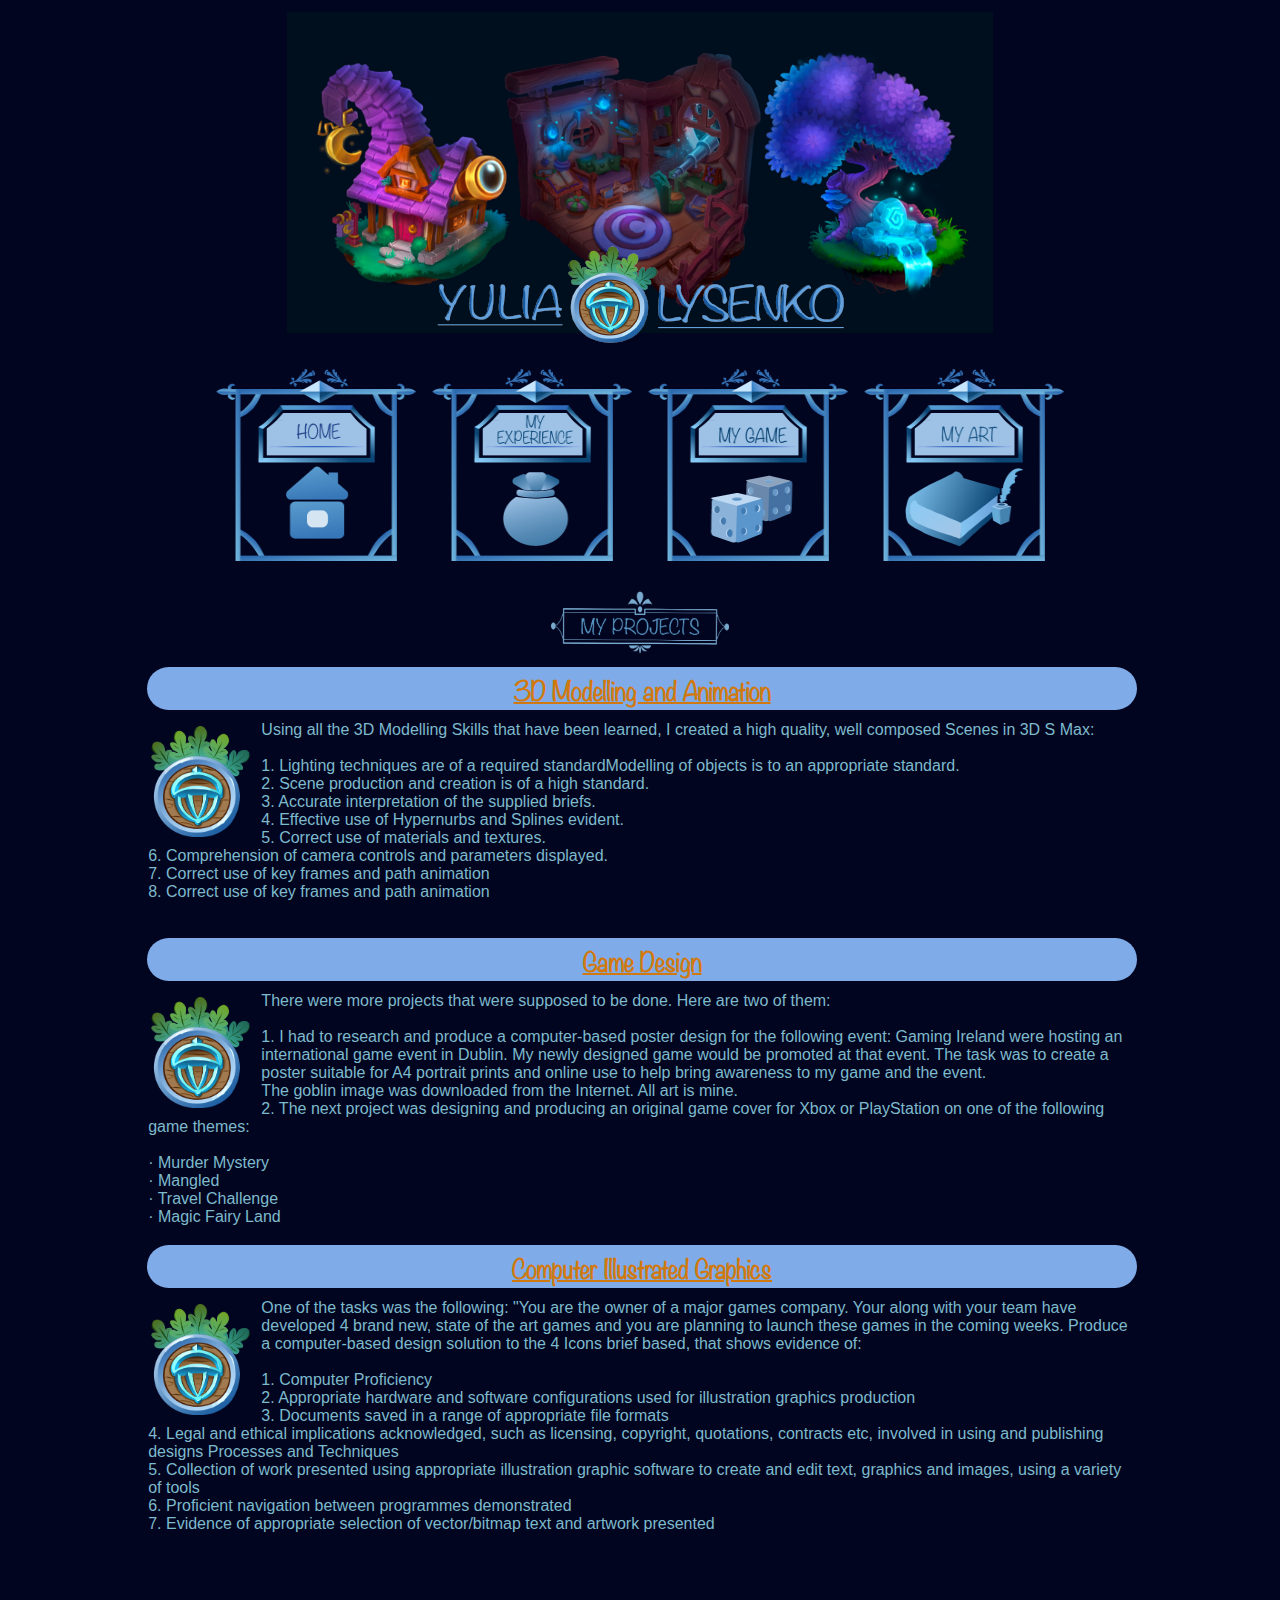
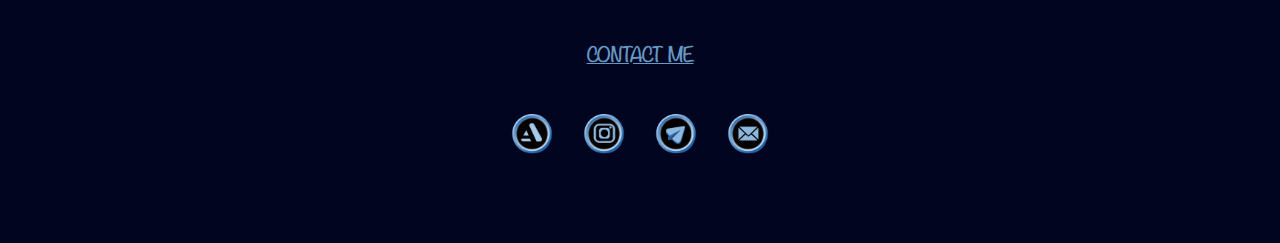
<file: college.html>
<html>
	<head>
		<link rel="stylesheet" type="text/css" href="style/style.css"/>  
	</head>
	
	<body> 
	
		<header>
			<div class="mainheader">
				<img  class="headerimg" src="images/Top.png" alt="top" >
			</div>
			
			<div class="logodiv">
				<img src="images/Logofinal.png" class="center" >
			</div>
				
			<div class="navigation">	
				<nav>
					<ul>
						<li><a href="index.html" target="_blank">
							<img class="navimg" src="images/pic.png"></a>
						</li>
						<li><a href="experiencepage.html">
							<img class="navimg" src="./images/exp.png" ></a>
						</li>
						<li><a href="gamepage.html">
							<img class="navimg" src="./images/pic4.png" ></a>
						</li>
						<li><a href="https://www.behance.net/yulialysen5825" target="blank">
							<img class="navimg" src="./images/pic5.png" ></a>
						</li>
					</ul>
				</nav>
			</div>
		</header>
		
<main>
	<section>
		<header align="center">
		  <img src="images/newprojects.png" alt="3d" style="width:18%">
		</header>
		
		<article class="article4">
		<header class="one">
			<h2><a href="Projects.html" target="_blank" alt="3D">3D Modelling and Animation</a></h2>
		</header>
		    <img src="images/logocollege.png" style="width:10%"></img>
               <p>
			 	   Using all the 3D Modelling Skills that have been learned, I created a high quality, well composed Scenes in 3D S Max:<br/><br/>
				   1. Lighting techniques are of a required standardModelling of objects is to an appropriate standard.<br/>
				   2. Scene production and creation is of a high standard.<br/>
				   3. Accurate interpretation of the supplied briefs.<br/>
				   4. Effective use of Hypernurbs and Splines evident.<br/>
				   5. Correct use of materials and textures.<br/>
				   6. Comprehension of camera controls and parameters displayed.<br/>
				   7. Correct use of key frames and path animation<br/>
				   8. Correct use of key frames and path animation<br/><br/>
			</p>
     </article>
		
	<article class="article5">
		<header class="one">
			<h2><a href="projects2.html" target="_blank" alt="3D">Game Design</a></h2>
		</header>
		    <img src="images/logocollege.png" style="width:10%"></img>
               <p>
				   There were more projects that were supposed to be done. Here are two of them:<br/><br/>
				   1. I had to research and produce a computer-based poster design for the following event: Gaming Ireland were hosting an international game event in Dublin. My newly designed game would be promoted at that event. The task was to create a poster suitable for A4 portrait prints and online use to help bring awareness to my game and the event.<br/>The goblin image was downloaded from the Internet. All art is mine.<br/>
				   2. The next project was designing and producing an original game cover for Xbox or PlayStation on one of the following game themes:<br/><br/>
				   · Murder Mystery<br/>
				   · Mangled<br/> 
				   · Travel Challenge<br/>
				   · Magic Fairy Land<br/>				   		 	  
			</p>
     </article>
		
		
		<article class="article6">
		<header class="one">
			<h2><a href="projects3.html" target="_blank" alt="3D">Computer Illustrated Graphics</a></h2>
		</header>
		    <img src="images/logocollege.png" style="width:10%"></img>
               <p>
				   One of the tasks was the following: "You are the owner of a major games company. Your along with your team have developed 4 brand new, state of the art games and you are planning to launch these games in the coming weeks. Produce a computer-based design solution to the 4 Icons brief based, that shows evidence of:<br/><br/> 
				   1. Computer Proficiency<br/>
				   2. Appropriate hardware and software configurations used for illustration graphics production<br/> 
				   3. Documents saved in a range of appropriate file formats<br/> 
				   4. Legal and ethical implications acknowledged, such as licensing, copyright, quotations, contracts etc, involved in using and publishing designs Processes and Techniques<br/> 
				   5. Collection of work presented using appropriate illustration graphic software to create and edit text, graphics and images, using a variety of tools<br/>
				   6. Proficient navigation between programmes demonstrated<br/> 
				   7. Evidence of appropriate selection of vector/bitmap text and artwork presented<br/>		   		 	  
			</p>
     </article>
		
	</section>
		</main>

<footer>
	 
		 <h3>CONTACT ME</h3>
		
	<address>
		<nav>
	       <ul>
			<a href="https://www.artstation.com/yulialysenko8/" target="_blank">
				<img src="images/Artstationicon.png"></a>
				
		    <a href="https://www.instagram.com/juls_illust/" target="_blank">
			<img src="images/Instaicon.png"></a>
				
			<a href="https://t.me/JuliiaLy" target="_blank">
			<img src="images/telegram.png"></a>
				
		    <a href="mailto:yulialysenko7@gmail.com" target="_blank">
		    <img src="images/Icon3.png"></a>
		</ul>
	</nav>
 </address>

</footer>
		
</body>
</html>
</file>
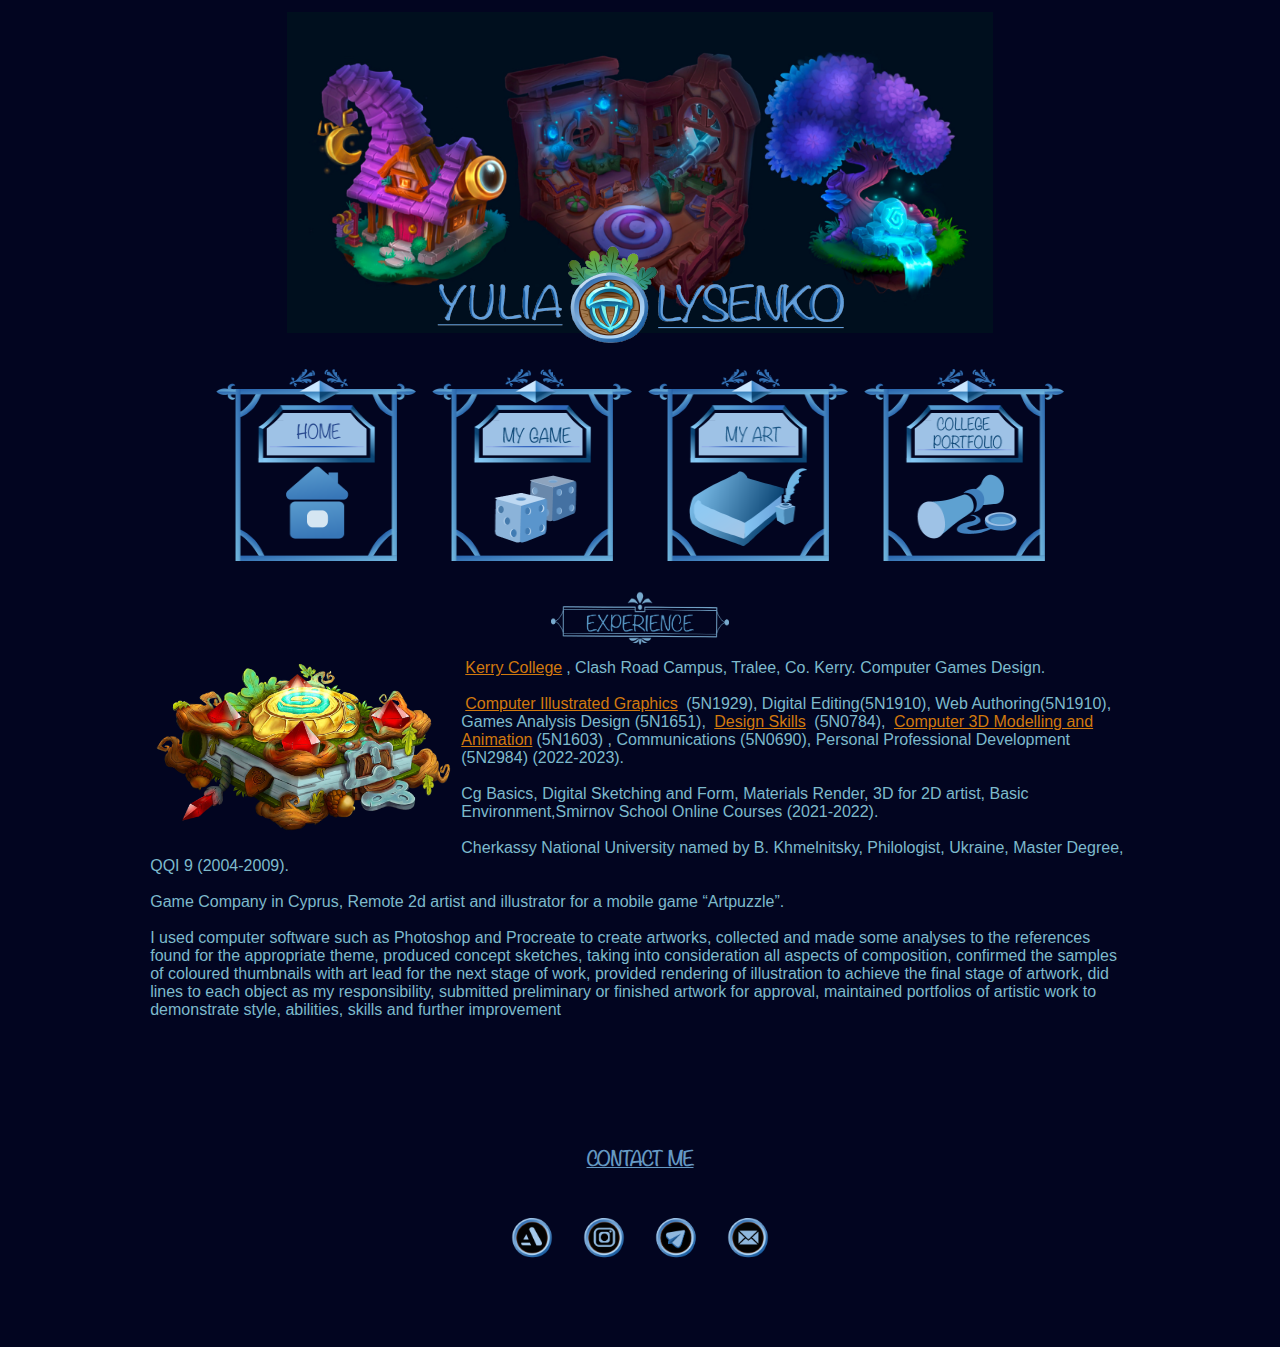
<file: experiencepage.html>
<html>
	<head>
		<link rel="stylesheet" type="text/css" href="style/style.css"/>  
	</head>
	
	<body> 
	
		<header>
			<div class="mainheader">
				<img  class="headerimg" src="images/Top.png" alt="top" >
			</div>
			
			<div class="logodiv">
				<img src="images/Logofinal.png" class="center" >
			</div>
				
			<div class="navigation">	
				<nav>
					<ul>
						<li><a href="index.html" target="_blank">
							<img class="navimg" src="images/pic.png"></a>
						</li>
						<li><a href="gamepage.html">
							<img class="navimg" src="./images/pic4.png" ></a>
						</li>
						<li><a href="https://www.behance.net/yulialysen5825" target="blank">
							<img class="navimg" src="./images/pic5.png" ></a>
						</li>
						<li><a href="college.html" target="_blank">
							<img class="navimg" src="images/pic2.png"></a></li>
					</ul>
				</nav>
			</div>
		</header>
		
<main>
		
    <section>
        
            <header class="one" align="center">
               <img src="images/newexperience.png" align="center" style="width:18%">
            </header>
		
			 <article class="article3">
                <img src="images/book.png"></img>
                   <p>
                    <a href="https://www.kerrycollege.ie/campus-locations/clash-road/" target="_blank">Kerry College</a>, Clash Road Campus, Tralee, Co. Kerry. Computer Games Design.<br/><br/>
                    <a href="projects3.html" target="_blank">Computer Illustrated Graphics</a> (5N1929), Digital Editing(5N1910), Web Authoring(5N1910), Games Analysis Design (5N1651), <a href="projects2.html" target="_blank">Design Skills</a> (5N0784), <a href="Projects.html" target="_blank">Computer 3D Modelling and Animation</a>(5N1603) , Communications (5N0690), Personal Professional Development (5N2984) (2022-2023).<br/><br/>
                    Cg Basics, Digital Sketching and Form, Materials Render, 3D for 2D artist, Basic Environment,Smirnov School Online Courses (2021-2022).<br/><br/>
                    Cherkassy National University named by B. Khmelnitsky, Philologist, Ukraine, Master Degree, QQI 9 (2004-2009).<br/><br/>
		             Game Company in Cyprus, Remote 2d artist and illustrator for a mobile game “Artpuzzle”.<br/><br/>
			   I used computer software such as Photoshop and Procreate to create artworks, collected and made some analyses to the references found for the appropriate theme, produced concept sketches, taking into consideration all aspects of  composition, confirmed the samples of coloured thumbnails with art lead for the next stage of work, provided rendering of illustration to achieve the final stage of artwork, did lines to each object as my responsibility, submitted preliminary or finished artwork for approval, maintained portfolios of artistic work to demonstrate style, abilities, skills and further improvement<br/><br/> 

 
                </p>
        </article>
    </section>
    </main>
    </body>
    
    
<footer>
	 
    <h3>CONTACT ME</h3>
   
   
<address>
   <nav>
      <ul>
       <a href="https://www.artstation.com/yulialysenko8/" target="_blank">
	<img src="images/Artstationicon.png"></a>
           
       <a href="https://www.instagram.com/juls_illust/" target="_blank">
       <img src="images/Instaicon.png"></a>
           
       <a href="https://t.me/JuliiaLy" target="_blank">
       <img src="images/telegram.png"></a>
           
       <a href="mailto:yulialysenko7@gmail.com" target="_blank">
		 <img src="images/Icon3.png"></a>
   </ul>
</nav>
</address>

</footer>
</file>
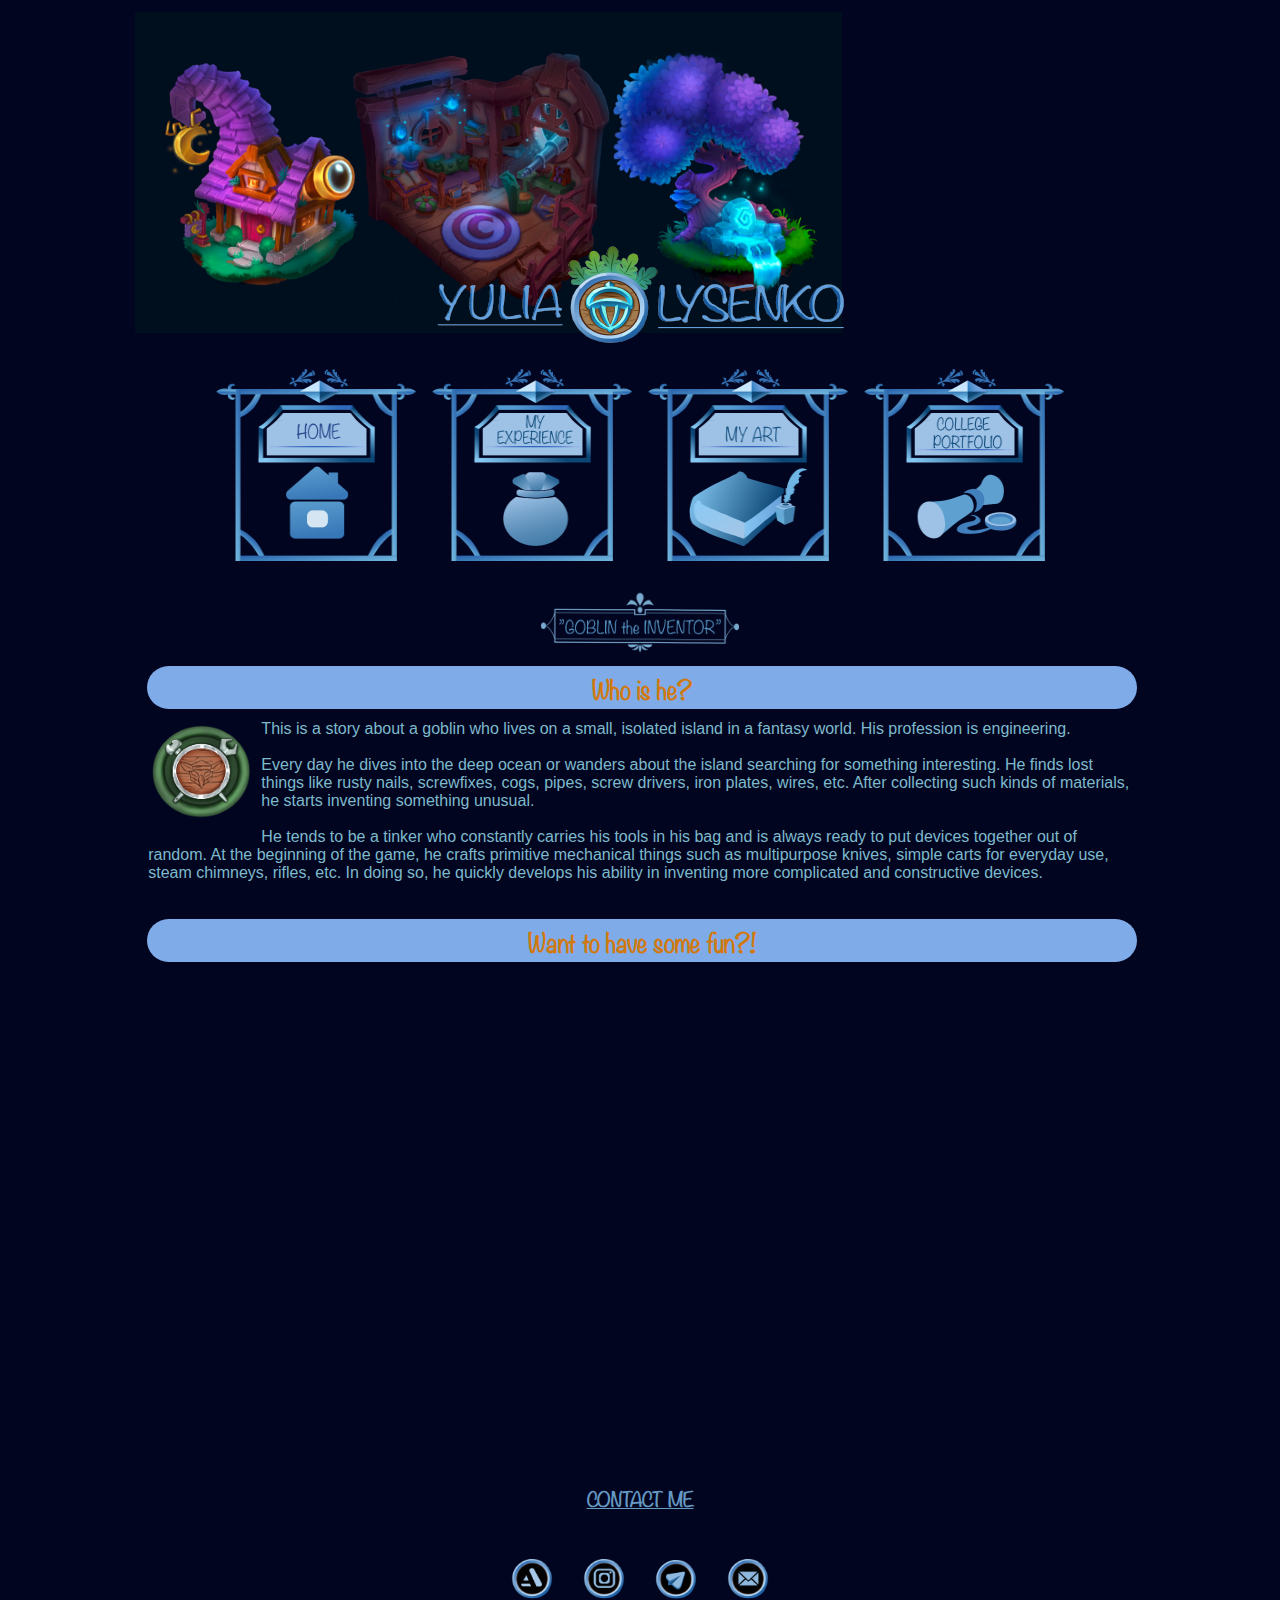
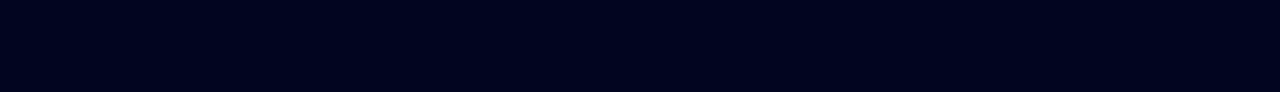
<file: gamepage.html>
<html>
	<head>
		<link rel="stylesheet" type="text/css" href="style/style.css"/>  
	</head>
	
	<body> 
	
		<header>
			<img  class="headerimg" src="images/Top.png" alt="top" >
			
			<div class="logodiv">
				<img src="images/Logofinal.png" class="center" >
			</div>
				
			<div class="navigation">	
				<nav>
					<ul>
						<li><a href="index.html" target="_blank">
							<img class="navimg" src="images/pic.png"></a>
						</li>
						<li><a href="experiencepage.html">
							<img class="navimg" src="./images/exp.png" ></a>
						</li>
						<li><a href="https://www.behance.net/yulialysen5825" target="blank">
							<img class="navimg" src="./images/pic5.png" ></a>
						</li>
						<li><a href="college.html" target="_blank">
							<img class="navimg" src="images/pic2.png"></a></li>
					</ul>
				</nav>
			</div>
		</header>
	
	<main>
		
		<section>
			<header align="center">
				<img src="images/newgoblingame.png" style="width:20%">
	    	</header>
			
	<article class="article2">
		<header class="one">
		   <h2>Who is he?</h2>
		</header>
		    <img src="images/icongoblin.png" style="width:10%"></img>
               <p>
			 	This is a story about a goblin who lives on a small, isolated island in a fantasy world. His profession is engineering.<br/><br/>
				Every day he dives into the deep ocean or wanders about the island searching for something interesting. He finds lost things like rusty nails, screwfixes, cogs, pipes, screw drivers, iron plates, wires, etc. After collecting such kinds of materials, he starts inventing something unusual.<br/><br/>
				He tends to be a tinker who constantly carries his tools in his bag and is always ready to put devices together out of random. At the beginning of the game, he crafts primitive mechanical things such as multipurpose knives, simple carts for everyday use, steam chimneys, rifles, etc. In doing so, he quickly develops his ability in inventing more complicated and constructive devices.<br/><br/>
			</p>
     </article>
		
	<article class="article2">
		<header class="one">
		   <h2>Want to have some fun?!</h2>
		</header>
		<iframe src="https://scratch.mit.edu/projects/735918599/embed" allowtransparency="true" width="485" height="402" frameborder="0" scrolling="no" allowfullscreen>
		</iframe>
	</article>
  </section>
		
<footer>
	 
		 <h3>CONTACT ME</h3>
		
	<address>
		<nav>
	       <ul>
			<a href="https://www.artstation.com/yulialysenko8/" target="_blank">
				<img src="images/Artstationicon.png"></a>
				
		    <a href="https://www.instagram.com/juls_illust/" target="_blank">
			<img src="images/Instaicon.png"></a>
				
			<a href="https://t.me/JuliiaLy" target="_blank">
			<img src="images/telegram.png"></a>
				
		    <a href="mailto:yulialysenko7@gmail.com" target="_blank">
		 <img src="images/Icon3.png"></a>
		</ul>
	</nav>
 </address>

</footer>
		
</body>
</html>
			
</main>
</body>

			

				
			
		
		
		
	
	</main>
</frame>
</body>
</html>
</file>
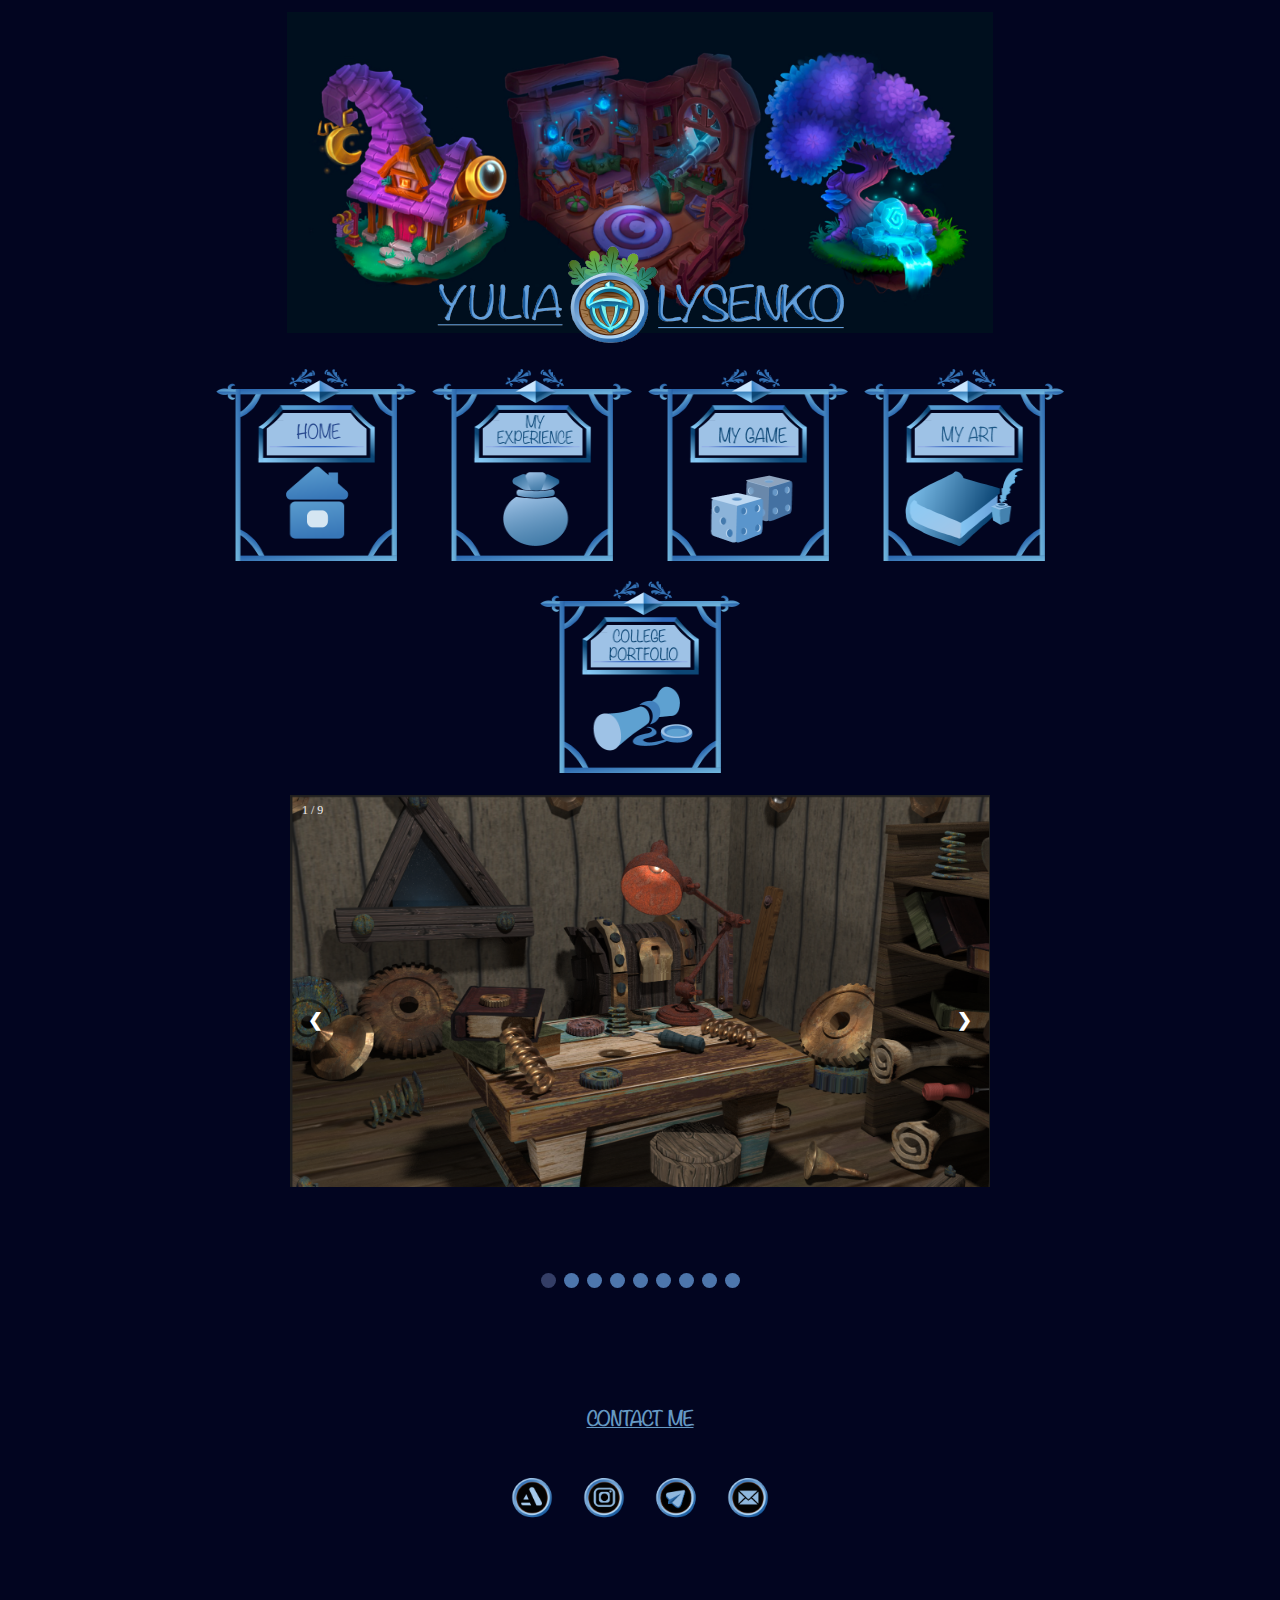
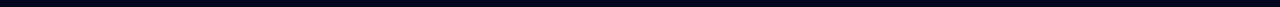
<file: Projects.html>
<html>
	<head>
		<link rel="stylesheet" type="text/css" href="style/style.css"/>  
	</head>
	
	<body> 
	
		<header>
			<div class="mainheader">
				<img  class="headerimg" src="images/Top.png" alt="top" >
			</div>
			
			<div class="logodiv">
				<img src="images/Logofinal.png" class="center" >
			</div>
				
			<div class="navigation">	
				<nav>
					<ul>
						<li><a href="index.html" target="_blank">
							<img class="navimg" src="images/pic.png"></a>
						</li>
						<li><a href="experiencepage.html">
							<img class="navimg" src="./images/exp.png" ></a>
						</li>
						<li><a href="gamepage.html">
							<img class="navimg" src="./images/pic4.png" ></a>
						</li>
						<li><a href="https://www.behance.net/yulialysen5825" target="blank">
							<img class="navimg" src="./images/pic5.png" ></a>
						</li>
						<li><a href="college.html" target="_blank">
							<img class="navimg" src="images/pic2.png"></a>
						</li>
					</ul>
				</nav>
			</div>
		</header>
		
<main>

	<!-- Slideshow container -->
<div class="slideshow-container">

	<!-- Full-width images with number and caption text -->
		<div class="mySlides fade" style="width: 100%; margin-left: auto; margin-right: auto;">
	  <div class="numbertext" id="postera4">1 / 9</div>
	  <img src="images/room.png" >
	</div>
  
	<div class="mySlides fade" style="width: 100%; margin-left: auto; margin-right: auto;">
	  <div class="numbertext">2 / 9</div>
	  <img src="images/shelf.jpg" >
	</div>
  
	<div class="mySlides fade" style="width: 100%; margin-left: auto; margin-right: auto;">
	  <div class="numbertext">3 / 9</div>
	  <img src="images/lamp.jpg" >
	</div>
		  
	<div class="mySlides fade" style="width: 100%; margin-left: auto; margin-right: auto;">
	  <div class="numbertext">4 / 9</div>
	  <img src="images/bell.png" >
	</div>
		  
	<div class="mySlides fade" style="width: 60%; margin-left: auto; margin-right: auto;">
	  <div class="numbertext">5 / 9</div>
	  <img src="images/elfhouse.jpg" >
	</div>
		  
	<div class="mySlides fade" style="width: 60%; margin-left: auto; margin-right: auto;">
	  <div class="numbertext">6 / 9</div>
	  <img src="images/elfroom.jpg" >
	</div>
  
	<div class="mySlides fade" style="width: 60%; margin-left: auto; margin-right: auto;">
	  <div class="numbertext">7 / 9</div>
	  <img src="images/tree.jpg" >
	</div>
		  
	<div class="mySlides fade" style="width: 60%; margin-left: auto; margin-right: auto;">
	  <div class="numbertext">8 / 9</div>
	  <img src="images/house.jpg" >
	</div>

	<div class="mySlides fade" style="width: 60%; margin-left: auto; margin-right: auto;">
		<div class="numbertext">9 / 9</div>
		<img src="images/mush.jpg" >
	  </div>
		  
	
		  
	<!-- Next and previous buttons -->
	<a class="prev" onclick="plusSlides(-1)">&#10094;</a>
	<a class="next" onclick="plusSlides(1)">&#10095;</a>
  
  </div> <!-- end slideshow containter div-->
  <br>
  
  <!-- The dots/circles -->
  <div style="text-align:center">
	<span class="dot" onclick="currentSlide(1)"></span>
	<span class="dot" onclick="currentSlide(2)"></span>
	<span class="dot" onclick="currentSlide(3)"></span>
	<span class="dot" onclick="currentSlide(4)"></span>
	<span class="dot" onclick="currentSlide(5)"></span>
	<span class="dot" onclick="currentSlide(6)"></span>
	<span class="dot" onclick="currentSlide(7)"></span>
	<span class="dot" onclick="currentSlide(8)"></span>
	<span class="dot" onclick="currentSlide(9)"></span>
   
  </div>
	  
			  
  </main>
			
			
	
	<footer>
	 
		 <h3>CONTACT ME</h3>
		
	<address>
		<nav>
	       <ul>
			<a href="https://www.artstation.com/yulialysenko8/" target="_blank">
				<img src="images/Artstationicon.png"></a>
				
		    <a href="https://www.instagram.com/juls_illust/" target="_blank">
			<img src="images/Instaicon.png"></a>
				
			<a href="https://t.me/JuliiaLy" target="_blank">
			<img src="images/telegram.png"></a>
				
		    <a href="mailto:yulialysenko7@gmail.com" target="_blank">
		 <img src="images/Icon3.png"></a>
		</ul>
	</nav>
 </address>

</footer>
		
</body>
</html>
			
</main>
		
<script>

	let slideIndex = 1;
	showSlides(slideIndex);
	
	// Next/previous controls
	function plusSlides(n) {
	  showSlides(slideIndex += n);
	}
	
	// Thumbnail image controls
	function currentSlide(n) {
	  showSlides(slideIndex = n);
	}
	
	function showSlides(n) {
	  let i;
	  let slides = document.getElementsByClassName("mySlides");
	  let dots = document.getElementsByClassName("dot");
	  if (n > slides.length) {slideIndex = 1}
	  if (n < 1) {slideIndex = slides.length}
	  for (i = 0; i < slides.length; i++) {
		slides[i].style.display = "none";
	  }
	  for (i = 0; i < dots.length; i++) {
		dots[i].className = dots[i].className.replace(" active", "");
	  }
	  slides[slideIndex-1].style.display = "block";
	  dots[slideIndex-1].className += " active";
	}
	</script>
</file>
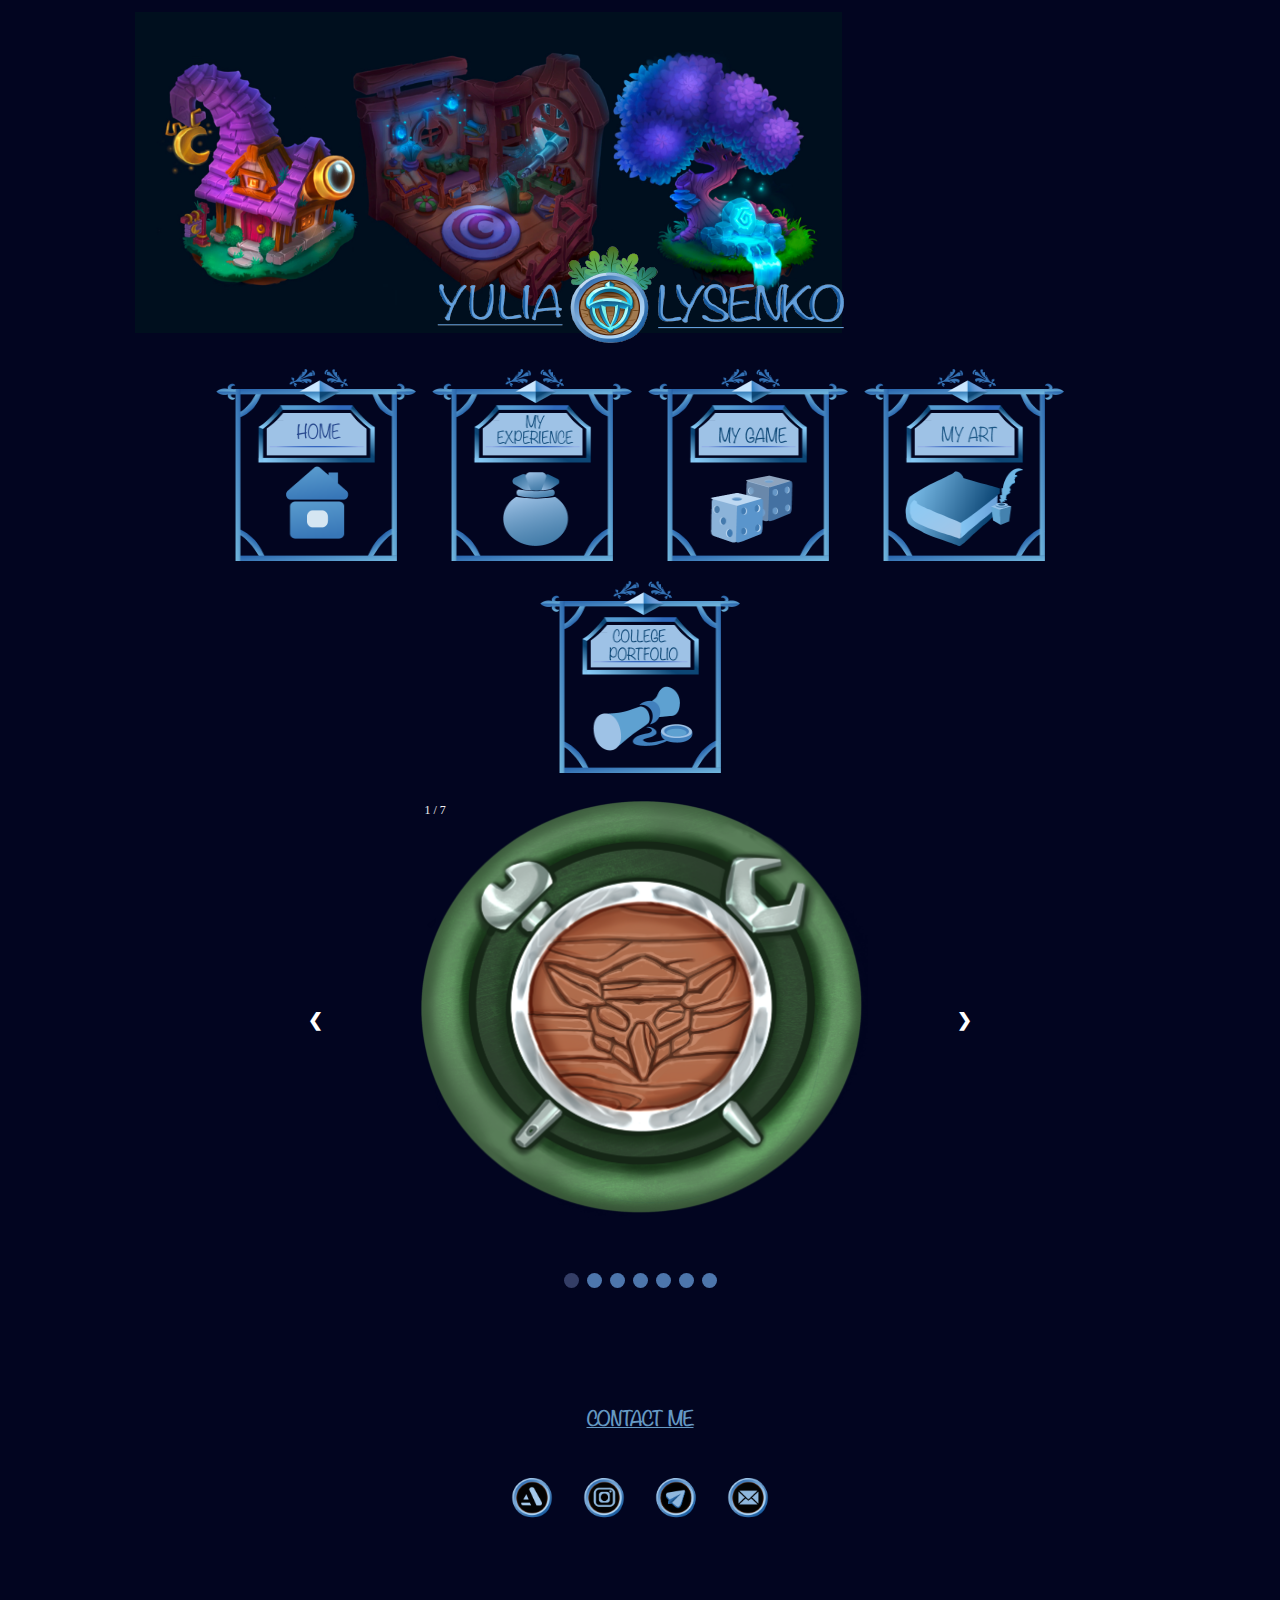
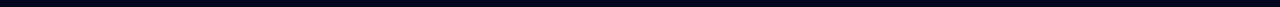
<file: projects2.html>
<html>
	<head>
		<link rel="stylesheet" type="text/css" href="style/style.css"/>  
	</head>
	
	<body> 
	
		<header>
			<img  class="headerimg" src="images/Top.png" alt="top" >
			
			<div class="logodiv">
				<img src="images/Logofinal.png" class="center" >
			</div>
				
			<div class="navigation">	
				<nav>
					<ul>
						<li><a href="index.html" target="_blank">
							<img class="navimg" src="images/pic.png"></a>
						</li>
						<li><a href="experiencepage.html">
							<img class="navimg" src="./images/exp.png" ></a>
						</li>
						<li><a href="gamepage.html">
							<img class="navimg" src="./images/pic4.png" ></a>
						</li>
						<li><a href="https://www.behance.net/yulialysen5825" target="blank">
							<img class="navimg" src="./images/pic5.png" ></a>
						<li><a href="college.html" target="_blank">
							<img class="navimg" src="images/pic2.png"></a>
						</li>
					</ul>
				</nav>
			</div>
		</header>
		
		<main>

			<!-- Slideshow container -->
		<div class="slideshow-container">
		
			<!-- Full-width images with number and caption text -->
				<div class="mySlides fade" style="width: 65%; margin-left: auto; margin-right: auto;">
			  <div class="numbertext" id="postera4">1 / 7</div>
			  <img src="images/icongoblin.png" >
			</div>
		  
			<div class="mySlides fade" style="width: 65%; margin-left: auto; margin-right: auto;">
			  <div class="numbertext">2 / 7</div>
			  <img src="images/iconillust1.png" >
			</div>
		  
			<div class="mySlides fade" style="width: 65%; margin-left: auto; margin-right: auto;">
			  <div class="numbertext">3 / 7</div>
			  <img src="images/iconillust2.png" >
			</div>
				  
			<div class="mySlides fade" style="width: 65%; margin-left: auto; margin-right: auto;">
			  <div class="numbertext">4 / 7</div>
			  <img src="images/iconillust3.png" >
			</div>
				  
			<div class="mySlides fade" style="width: 90%; margin-left: auto; margin-right: auto;">
			  <div class="numbertext">5 / 7</div>
			  <img src="images/poster2.png" >
			</div>
				  
			<div class="mySlides fade" style="width: 90%; margin-left: auto; margin-right: auto;">
			  <div class="numbertext">6 / 7</div>
			  <img src="images/gamecover.jpg" >
			</div>
		  
			<div class="mySlides fade" style="width: 80%; margin-left: auto; margin-right: auto;">
			  <div class="numbertext">7 / 7</div>
			  <img src="images/swords.png" >
			</div>
				  
			
				  
			
				  
			<!-- Next and previous buttons -->
			<a class="prev" onclick="plusSlides(-1)">&#10094;</a>
			<a class="next" onclick="plusSlides(1)">&#10095;</a>
		  
		  </div> <!-- end slideshow containter div-->
		  <br>
		  
		  <!-- The dots/circles -->
		  <div style="text-align:center">
			<span class="dot" onclick="currentSlide(1)"></span>
			<span class="dot" onclick="currentSlide(2)"></span>
			<span class="dot" onclick="currentSlide(3)"></span>
			<span class="dot" onclick="currentSlide(4)"></span>
			<span class="dot" onclick="currentSlide(5)"></span>
			<span class="dot" onclick="currentSlide(6)"></span>
			<span class="dot" onclick="currentSlide(7)"></span>
			
		   
		  </div>
			  
					  
		  </main>
					
	
	<footer>
	 
		 <h3>CONTACT ME</h3>
		
	<address>
		<nav>
	       <ul>
			<a href="https://www.artstation.com/yulialysenko8/" target="_blank">
				<img src="images/Artstationicon.png"></a>
				
		    <a href="https://www.instagram.com/juls_illust/" target="_blank">
			<img src="images/Instaicon.png"></a>
				
			<a href="https://t.me/JuliiaLy" target="_blank">
			<img src="images/telegram.png"></a>
				
		    <a href="mailto:yulialysenko7@gmail.com" target="_blank">
		 <img src="images/Icon3.png"></a>
		</ul>
	</nav>
 </address>

</footer>
		
</body>
</html>
			
</main>
		
<script>

	let slideIndex = 1;
	showSlides(slideIndex);
	
	// Next/previous controls
	function plusSlides(n) {
	  showSlides(slideIndex += n);
	}
	
	// Thumbnail image controls
	function currentSlide(n) {
	  showSlides(slideIndex = n);
	}
	
	function showSlides(n) {
	  let i;
	  let slides = document.getElementsByClassName("mySlides");
	  let dots = document.getElementsByClassName("dot");
	  if (n > slides.length) {slideIndex = 1}
	  if (n < 1) {slideIndex = slides.length}
	  for (i = 0; i < slides.length; i++) {
		slides[i].style.display = "none";
	  }
	  for (i = 0; i < dots.length; i++) {
		dots[i].className = dots[i].className.replace(" active", "");
	  }
	  slides[slideIndex-1].style.display = "block";
	  dots[slideIndex-1].className += " active";
	}
	</script>
</file>
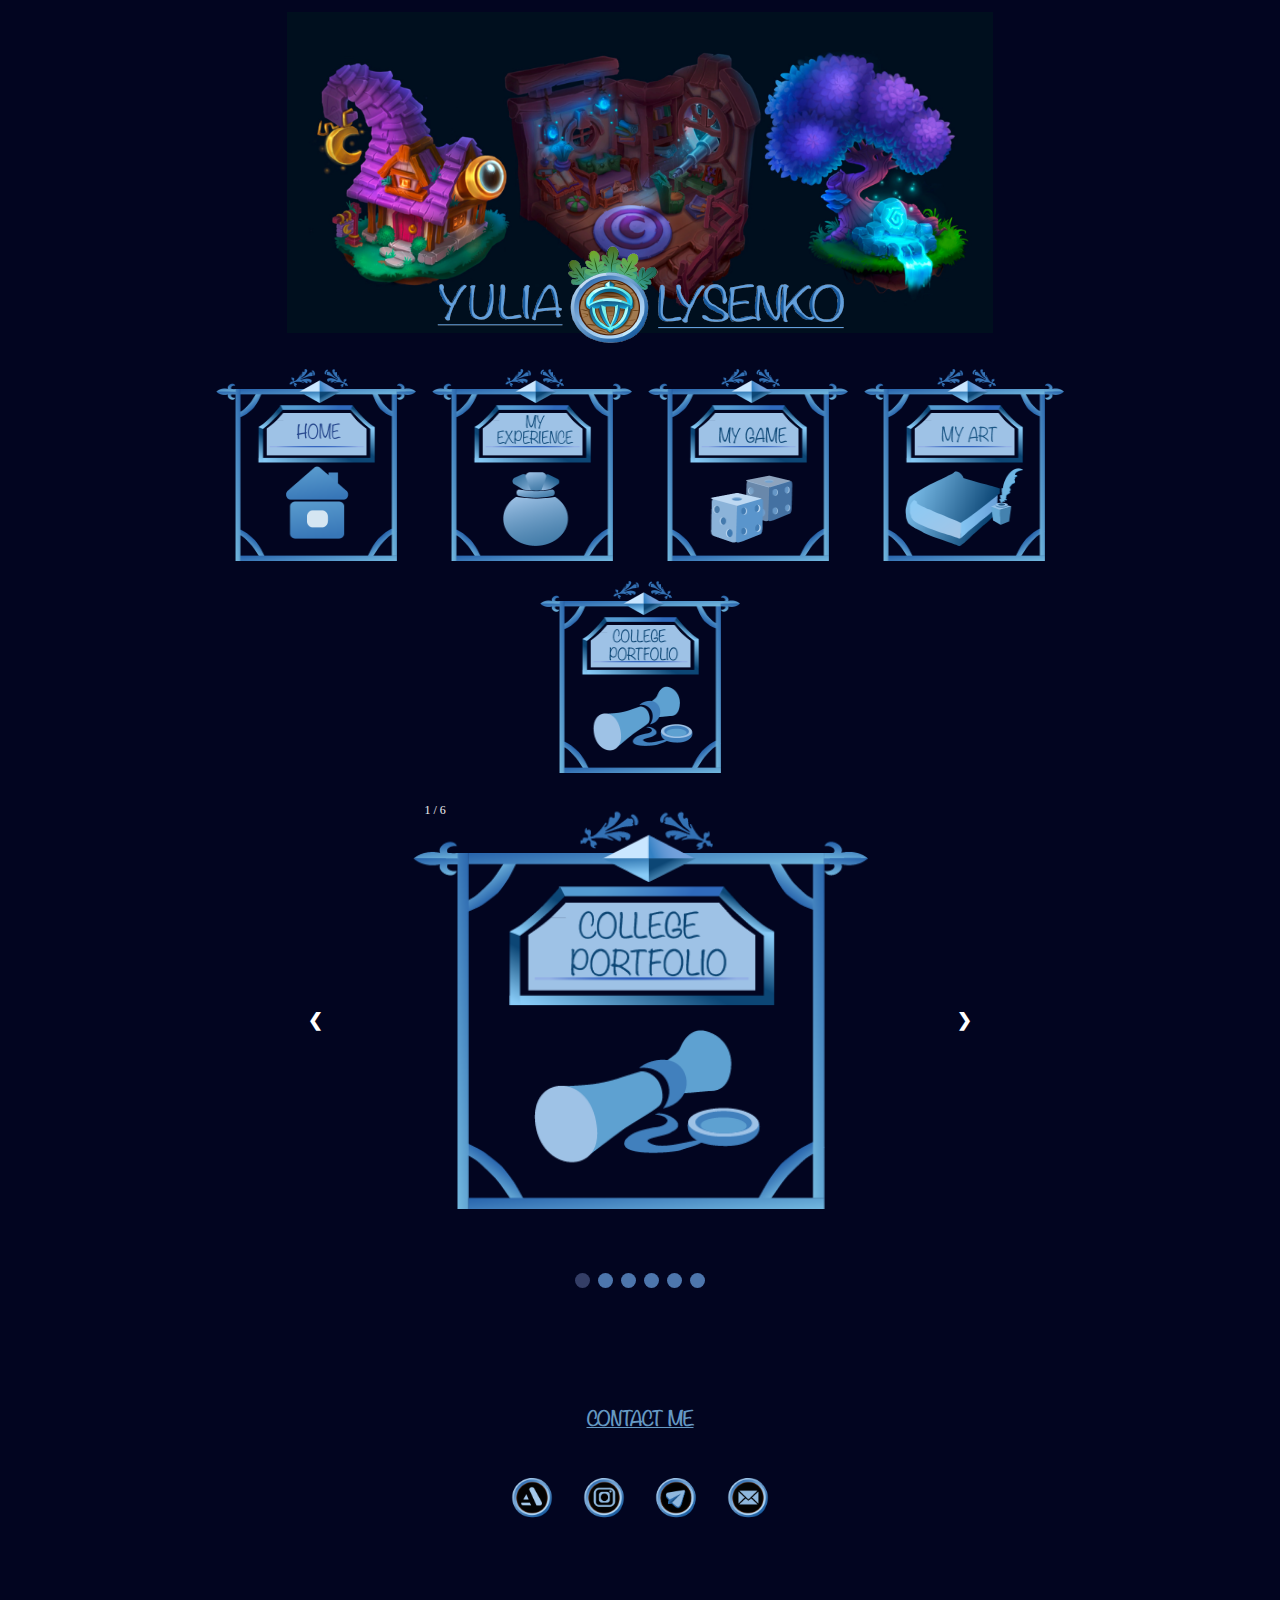
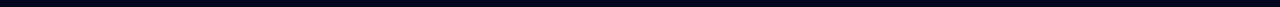
<file: projects3.html>
<html>
	<head>
		<link rel="stylesheet" type="text/css" href="style/style.css"/>  
	</head>
	
	<body> 
	
		<header>
			<div class="mainheader">
				<img  class="headerimg" src="images/Top.png" alt="top" >
			</div>
			
			<div class="logodiv">
				<img src="images/Logofinal.png" class="center" >
			</div>
				
			<div class="navigation">	
				<nav>
					<ul>
						<li><a href="index.html" target="_blank">
							<img class="navimg" src="images/pic.png"></a>
						</li>
						<li><a href="experiencepage.html">
							<img class="navimg" src="./images/exp.png" ></a>
						</li>
						<li><a href="gamepage.html">
							<img class="navimg" src="./images/pic4.png" ></a>
						</li>
						<li><a href="https://www.behance.net/yulialysen5825" target="blank">
							<img class="navimg" src="./images/pic5.png" ></a>
						<li><a href="college.html" target="_blank">
							<img class="navimg" src="images/pic2.png"></a>
						</li>
					</ul>
				</nav>
			</div>
		</header>
		
		<main>

			<!-- Slideshow container -->
		<div class="slideshow-container">
		
			<!-- Full-width images with number and caption text -->
				<div class="mySlides fade" style="width: 65%; margin-left: auto; margin-right: auto;">
			  <div class="numbertext" id="postera4">1 / 6</div>
			  <img src="images/pic2.png" >
			</div>
		  
			<div class="mySlides fade" style="width: 65%; margin-left: auto; margin-right: auto;">
			  <div class="numbertext">2 / 6</div>
			  <img src="images/pic3.png" >
			</div>
		  
			<div class="mySlides fade" style="width: 65%; margin-left: auto; margin-right: auto;">
			  <div class="numbertext">3 / 6</div>
			  <img src="images/pic4.png" >
			</div>
				  
			<div class="mySlides fade" style="width: 65%; margin-left: auto; margin-right: auto;">
			  <div class="numbertext">4 / 6</div>
			  <img src="images/pic5.png" >
			</div>
				  
			<div class="mySlides fade" style="width: 90%; margin-left: auto; margin-right: auto;">
			  <div class="numbertext">5 / 6</div>
			  <img src="images/poster2.png" >
			</div>
				  
			<div class="mySlides fade" style="width: 90%; margin-left: auto; margin-right: auto;">
			  <div class="numbertext">6 / 6</div>
			  <img src="images/gamecover.jpg" >
			</div>
		  
			
				  
			<!-- Next and previous buttons -->
			<a class="prev" onclick="plusSlides(-1)">&#10094;</a>
			<a class="next" onclick="plusSlides(1)">&#10095;</a>
		  
		  </div> <!-- end slideshow containter div-->
		  <br>
		  
		  <!-- The dots/circles -->
		  <div style="text-align:center">
			<span class="dot" onclick="currentSlide(1)"></span>
			<span class="dot" onclick="currentSlide(2)"></span>
			<span class="dot" onclick="currentSlide(3)"></span>
			<span class="dot" onclick="currentSlide(4)"></span>
			<span class="dot" onclick="currentSlide(5)"></span>
			<span class="dot" onclick="currentSlide(6)"></span>
		  </div>
			  
					  
		  </main>
	<footer>
	 
		 <h3>CONTACT ME</h3>
		
	<address>
		<nav>
	       <ul>
			<a href="https://www.artstation.com/yulialysenko8/" target="_blank">
				<img src="images/Artstationicon.png"></a>
				
		    <a href="https://www.instagram.com/juls_illust/" target="_blank">
			<img src="images/Instaicon.png"></a>
				
			<a href="https://t.me/JuliiaLy" target="_blank">
			<img src="images/telegram.png"></a>
				
		    <a href="mailto:yulialysenko7@gmail.com" target="_blank">
		    <img src="images/Icon3.png"></a>
		</ul>
	</nav>
 </address>

</footer>
		
</body>
</html>
			
</main>
		

<script>

	let slideIndex = 1;
	showSlides(slideIndex);
	
	// Next/previous controls
	function plusSlides(n) {
	  showSlides(slideIndex += n);
	}
	
	// Thumbnail image controls
	function currentSlide(n) {
	  showSlides(slideIndex = n);
	}
	
	function showSlides(n) {
	  let i;
	  let slides = document.getElementsByClassName("mySlides");
	  let dots = document.getElementsByClassName("dot");
	  if (n > slides.length) {slideIndex = 1}
	  if (n < 1) {slideIndex = slides.length}
	  for (i = 0; i < slides.length; i++) {
		slides[i].style.display = "none";
	  }
	  for (i = 0; i < dots.length; i++) {
		dots[i].className = dots[i].className.replace(" active", "");
	  }
	  slides[slideIndex-1].style.display = "block";
	  dots[slideIndex-1].className += " active";
	}
	</script>
</file>
<file: style/style.css>
html, body, h1, h2, ul, li, a, p,
article, header, main, nav, section {
	padding: 2px;
	margin: 2px;
}


body{
	/*font-family: noteWorthy, sans-serif;*/
	background-color:#020520;
	color:#7dbacc;
	max-width: 80%;
	margin-left: auto;
	margin-right: auto;
	
}

.mainheader{
	text-align: center;
}
.headerimg{	
	z-index: -10;
	text-align: center;
	width: 70%;
	
}

.logodiv{
	text-align: center;
	z-index: 3;
	position: relative;
	top: -6rem;
}

.article1 h1 img{
	text-align: center;
	float: none;
	width: 20%;
}

.article1{
	width: 100%;
	margin-left: auto;
	margin-right: auto;
	
}

#aboutme a:hover{
	z-index: -10;
   	padding: 20px;
	background-color:#945aaf;	
	
}

#aboutme a:active{
	font-color:#945aaf;
}

.article1 img{
	width:10%;
	float: left;
	margin: 10px;
	padding:5px;
}

.article1 p{
	font-family:"Gill Sans", "Gill Sans MT", "Myriad Pro", "DejaVu Sans Condensed", Helvetica, Arial, "sans-serif";
	padding: 0px;
	color:#7dbacc;
	
}

.article1 a:link{
	color:#D1790E;
}

.article1 a:visited{
	text-decoration:underline;
	text-decoration:overline;
	color:#D1790E;
}

.article1 a:hover{
	text-decoration:underline;
	text-decoration:overline;
	background-color:#945aaf;
	color:#f8cdea;
	
}

.article1 a:active{
	color:#D1790E;
}



	

main{
	/*width: 100%;
	float: left;*/
	margin-top: 6px;
	
}

.navigation ul {
  list-style-type: none;
  padding: 0;
  margin-top: -100px;
}

.navigation ul li {
  display: inline-block;
}

.navigation ul li a {
  display: inline-block;
}

.navimg{
  display: block;
  width: 12.5rem;
  height: 12.5rem;
}


table h2{
	color:#2E9EC5;
	position:center;
}


ul a{
	font-size:large;
	display:center;
	padding:0;
	text-decoration:none;
	color:#945aaf;
	display:inline;
}

.navigation ul a:hover{
	background-color:#945aaf;		
}


table{
	position:center;
}

table{
	border:none;
	padding:none;
	width:100%;
	position:center;
	text-align: center;
}

.tcentre {
	margin-left: auto;
	margin-right: auto;
}

.video1{
	width: 100%;
	margin-left: auto;
	margin-right: auto;
	text-align: center;

}

.video2{
	width: 100%;
	margin-left: auto;
	margin-right: auto;
	text-align: center;
}


.center h1,h2,ul{
	text-align:center;
			
}

.goblinart img{
	width: 30%;
}



footer{
	margin: 30px;
	clear: both;
	padding: 30px 5px;	
	text-align: center;
	border-radius: 2rem;
	line-height:0.5;
	
}

footer h3{
	color:#6598c2;
	text-decoration: underline;
	font-family: noteWorthy, sans-serif;
	padding:20px;
	
	
	
}

footer ul a img{
	display:inline;
	text-align:center;
	width:3rem;
	padding:0.5rem;
	
	
	
}


.slideshow-container{
	
	max-width: 700px;
	height: 440px;
  	position: relative;
	margin: auto;
}



/* Hide the images by default */
.mySlides {
	display: none;
	
  }


  /* Next & previous buttons */
  .prev, .next {
	  
	cursor: pointer;
	position: absolute;
	top: 50%;
	width: auto;
	margin-top: -22px;
	padding: 16px;
	color: white;
	font-weight: bold;
	font-size: 18px;
	transition: 0.6s ease;
	border-radius: 0 3px 3px 0;
	user-select: none;
  }
  
  /* Position the "next button" to the right */
  .next {
	right: 0;
	border-radius: 3px 0 0 3px;
  }
  
  /* On hover, add a black background color with a little bit see-through */
  .prev:hover, .next:hover {
	background-color: rgba(0,0,0,0.8);
  }
  
  /* Caption text */
  .text {
	color: #f2f2f2;
	font-size: 15px;
	padding: 8px 12px;
	position: absolute;
	bottom: 8px;
	width: 100%;
	text-align: center;
  }
  
  /* Number text (1/3 etc) */
  .numbertext {
	color: #f2f2f2;
	font-size: 12px;
	padding: 8px 12px;
	position: absolute;
	top: 0;
  }
  
  /* The dots/bullets/indicators */
  .dot {
	cursor: pointer;
	height: 15px;
	width: 15px;
	margin: 20px 2px;
	background-color: #4D76AC;
	border-radius: 50%;
	display: inline-block;
	transition: background-color 0.6s ease;
  }
  
  .active, .dot:hover {
	background-color:#343E66;
  }
  
  /* Fading animation */
  .fade {
	animation-name: fade;
	animation-duration: 1.5s;
  }
  
  @keyframes fade {
	from {opacity: .4}
	to {opacity: 1}
  }

  @font-face {
  font-family: noteWorthy;
  src: url(../font/Noteworthy-Lt.ttf);
}

  
.gameimg{
	width:100%;
	text-align:center;
}

.logolink{
	width:100%;
	text-align:center;
}


.one section header img{
    border-radius:25px;
    text-align:center;
}

.article3 img{
	float: left;
	width: 30%;
	padding:10px;
}

.article3 p{
	font-family:"Gill Sans", "Gill Sans MT", "Myriad Pro", "DejaVu Sans Condensed", Helvetica, Arial, "sans-serif";
	padding: 5px;
	color:#7dbacc;
}


.article3 a:link{
	color:#D1790E;
}

.article3 a:visited{
	text-decoration:underline;
	text-decoration:overline;
	color:#D1790E;
}

.article3 a:hover{
	text-decoration:underline;
	text-decoration:overline;
	background-color:#945aaf;
	color:#f8cdea;
	
}

.article3 a:active{
	color:#D1790E;
}


.article2 h2{
	background-color:#7FABE9;
	border-radius:25px;
	color:#D1790E;
	font-family: noteWorthy, sans-serif;
}
.article2 img{
	float: left;
	width: 13%;
	padding:10px;
}

.article2{
	width: 100%;
	margin-left: auto;
	margin-right: auto;
	text-align:center;
}

.article header{
	font-family: noteWorthy, sans-serif;
}

.article2 p{
	font-family:"Gill Sans", "Gill Sans MT", "Myriad Pro", "DejaVu Sans Condensed", Helvetica, Arial, "sans-serif";
	padding: 5px;
	color:#7dbacc;
	text-align: left;
}

iframe{
	padding:10px;
}

.article4{
	width: 100%;
	margin-left: auto;
	margin-right: auto;
	text-align:center;
}
.article4 img{
	float: left;
	width: 10%;
	padding:10px;
}

.article4 p{
	font-family:"Gill Sans", "Gill Sans MT", "Myriad Pro", "DejaVu Sans Condensed", Helvetica, Arial, "sans-serif";
	padding: 5px;
	color:#7dbacc;
	text-align: left;
}
.article4 h2{
	background-color:#7FABE9;
	border-radius:25px;
	color:#103C6F;
	font-family: noteWorthy, sans-serif;
}


.article4 header a:link{
	color:#D1790E;
}

.article4 header a:visited{
	text-decoration:underline;
	text-decoration:overline;
	color:#D1790E;
}

.article4 header a:hover{
	text-decoration:underline;
	text-decoration:overline;
	background-color:#945aaf;
	color:#f8cdea;
	
}

.article4 header a:active{
	color:#D1790E;
}


.article5{
	width: 100%;
	margin-left: auto;
	margin-right: auto;
	text-align:center;
}
.article5 img{
	float: left;
	width: 10%;
	padding:10px;
}

.article5 p{
	font-family:"Gill Sans", "Gill Sans MT", "Myriad Pro", "DejaVu Sans Condensed", Helvetica, Arial, "sans-serif";
	padding: 5px;
	color:#7dbacc;
	text-align: left;
}
.article5 h2{
	background-color:#7FABE9;
	border-radius:25px;
	font-family: noteWorthy, sans-serif;
}

.article5 header a:link{
	color:#D1790E;
}

.article5 header a:visited{
	text-decoration:underline;
	text-decoration:overline;
	color:#D1790E;
}

.article5 header a:hover{
	text-decoration:underline;
	text-decoration:overline;
	background-color:#945aaf;
	color:#f8cdea;
	
}

.article5 header a:active{
	color:#D1790E;
}


.article6{
	width: 100%;
	margin-left: auto;
	margin-right: auto;
	text-align:center;
}
.article6 img{
	float: left;
	width: 10%;
	padding:10px;
}

.article6 p{
	font-family:"Gill Sans", "Gill Sans MT", "Myriad Pro", "DejaVu Sans Condensed", Helvetica, Arial, "sans-serif";
	padding: 5px;
	color:#7dbacc;
	text-align: left;
}
.article6 h2{
	background-color:#7FABE9;
	border-radius:25px;
	font-family: noteWorthy, sans-serif;
}

.article6 header a:link{
	color:#D1790E;
}

.article6 header a:visited{
	text-decoration:underline;
	text-decoration:overline;
	color:#D1790E;
}

.article6 header a:hover{
	text-decoration:underline;
	text-decoration:overline;
	background-color:#945aaf;
	color:#f8cdea;
	
}

.article6 header a:active{
	color:#D1790E;
}
#3d a:hover{
	z-index: -10;
   	padding: 20px;
	background-color:#945aaf;	
	
}

#3d a:active{
	font-color:#945aaf;
}


.slideshow-container{
	
	max-width: 700px;
	height: 440px;
  	position: relative;
	margin: auto;
}

a. whatsapp-link {
  text-decoration: none; /* remove underline */
  display:inline-block;
}


.mySlides img{
	width: 100%;
}
 
/*
.mySlides img[src="images/shelf.jpg"] {
  width: 100%;  
}

.mySlides img[src="images/lamp.jpg"] {
  width: 100%;  
}


.mySlides img[src="images/gameimg2.png"] {
  width: 100%;  
}

.mySlides img[src="images/G3.jpg"] {
  width: 100%;  
 
}

.mySlides img[src="images/G9.png"] {
  width: 100%;
 
}

.mySlides img[src="images/G8.jpg"] {
  width: 100%;
 
}

.mySlides img[src="images/G4.jpg"] {
  width: 100%;
 
}

.mySlide img[src="images/env4.png"] {
  width: 100%;
 
}*/
</file>
